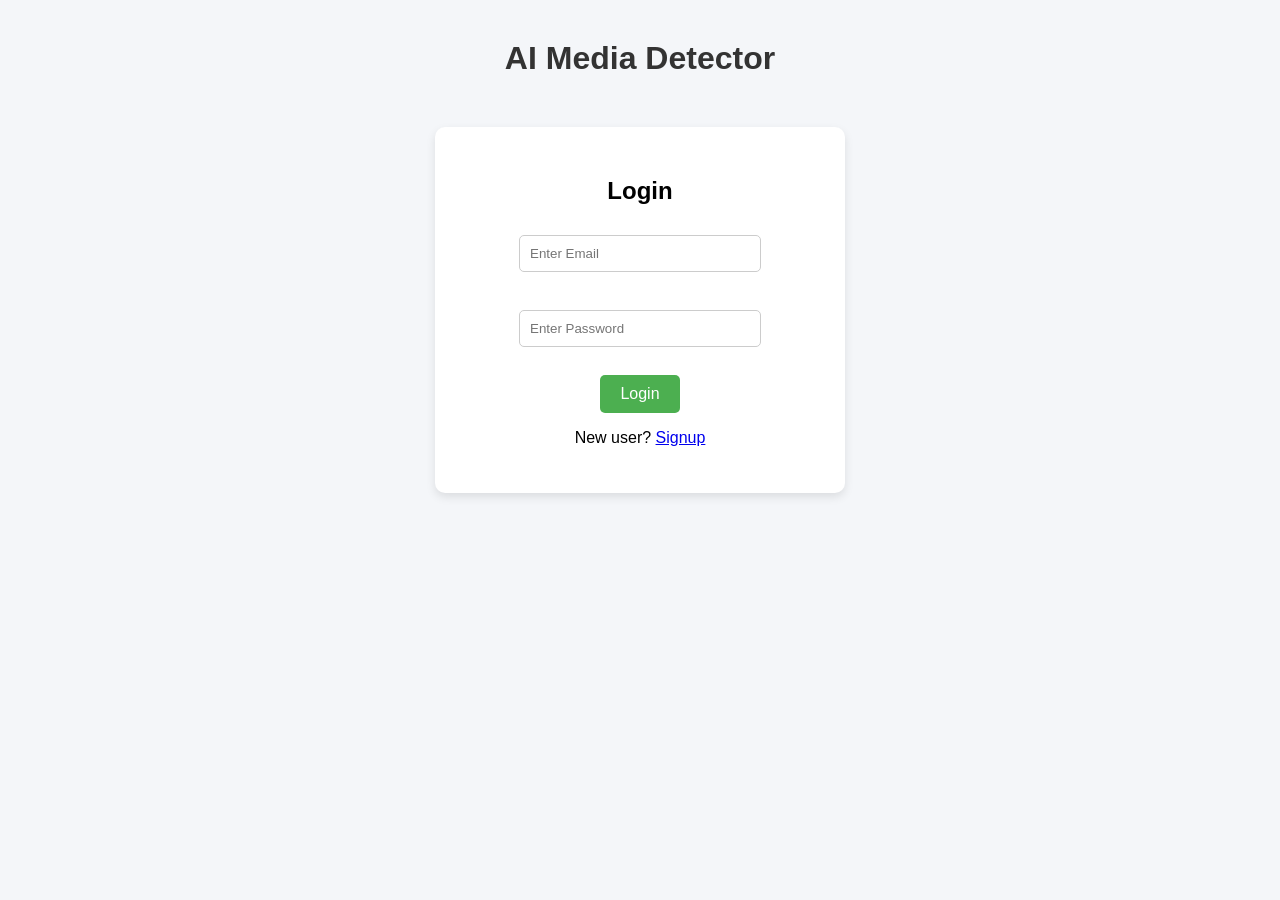
<file: index.html>
<!DOCTYPE html>
<html>
<head>
<title>Login - AI Media Detector</title>
<link rel="stylesheet" href="style.css">
</head>

<body>

<h1>AI Media Detector</h1>

<div class="container">

<h2>Login</h2>

<input type="email" id="email" placeholder="Enter Email">

<br><br>

<input type="password" id="password" placeholder="Enter Password">

<br><br>

<button onclick="login()">Login</button>

<p>New user? <a href="signup.html">Signup</a></p>

</div>

<script src="script.js"></script>

</body>
</html>
</file>
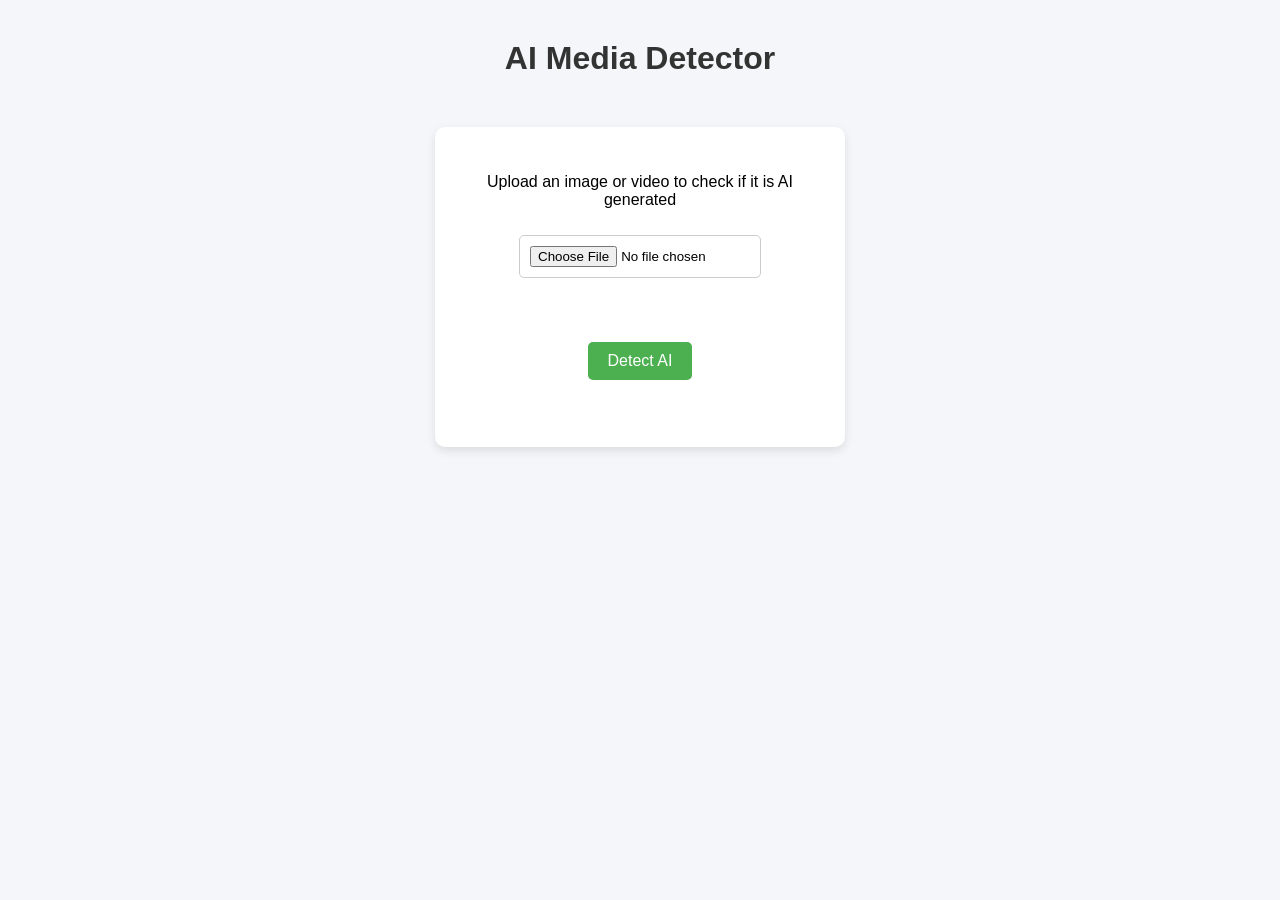
<file: home.html>
<!DOCTYPE html>
<html>
<head>
<title>AI Media Detector</title>
<link rel="stylesheet" href="style.css">
</head>

<body>

<h1>AI Media Detector</h1>

<div class="container">

<p>Upload an image or video to check if it is AI generated</p>

<input type="file" id="fileUpload">

<br><br>
  <img id="preview" width="250">

<br><br>

<button onclick="detectMedia()">Detect AI</button>

<br><br>

<h3 id="result"></h3>

</div>

<script src="script.js"></script>

</body>
</html>
</file>
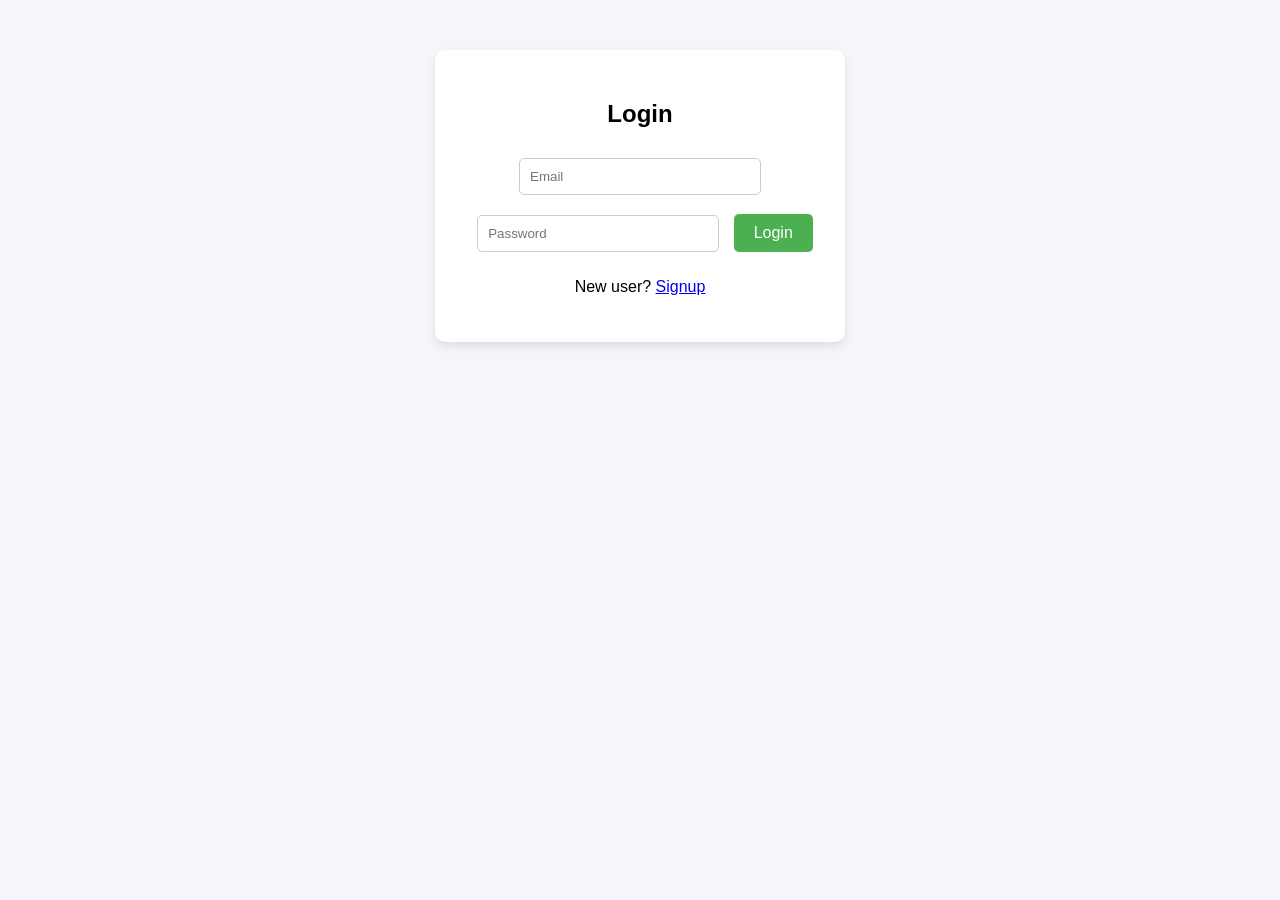
<file: login.html>
<!DOCTYPE html>
<html>
<head>
<title>AI Media Detector</title>
<link rel="stylesheet" href="style.css">
</head>

<body>

<div class="container">
<h2>Login</h2>

<input type="email" id="email" placeholder="Email">
<input type="password" id="password" placeholder="Password">

<button onclick="login()">Login</button>

<p>New user? <a href="signup.html">Signup</a></p>

</div>

<script src="script.js"></script>

</body>
</html>
</file>
<file: style.css>
body{
font-family: Arial, sans-serif;
background:#f4f6f9;
text-align:center;
margin:0;
padding:0;
}

h1{
margin-top:40px;
color:#333;
}

.container{
margin-top:50px;
background:white;
width:350px;
margin-left:auto;
margin-right:auto;
padding:30px;
border-radius:10px;
box-shadow:0 4px 10px rgba(0,0,0,0.1);
}

input{
padding:10px;
margin:10px;
width:220px;
border-radius:5px;
border:1px solid #ccc;
}

button{
padding:10px 20px;
background:#4CAF50;
color:white;
border:none;
border-radius:5px;
cursor:pointer;
font-size:16px;
}

button:hover

a{
color:blue;
text-decoration:none;
}
</file>
